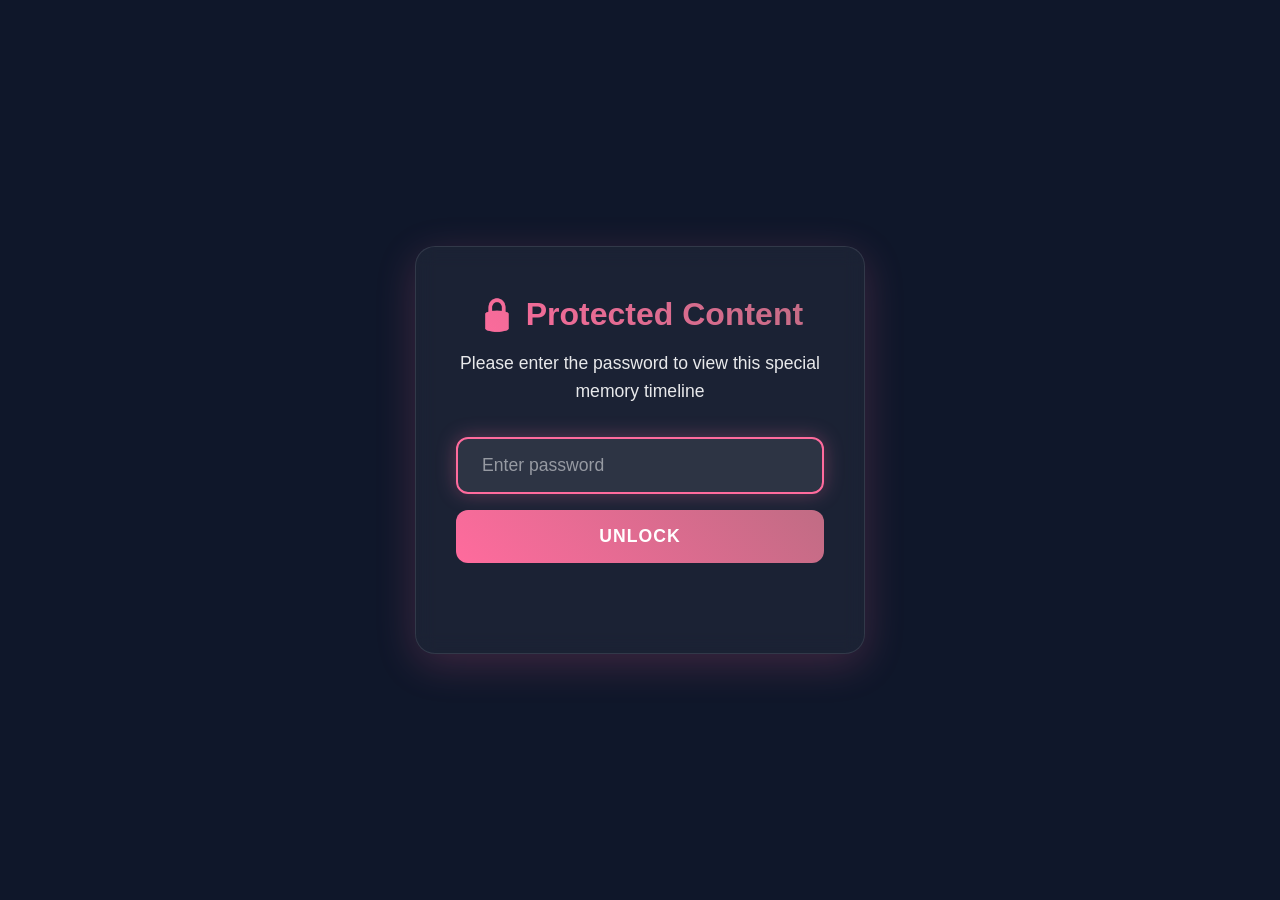
<file: index.html>
<!DOCTYPE html>
<html lang="en">
  <head>
    <meta charset="UTF-8" />
    <meta name="viewport" content="width=device-width, initial-scale=1.0" />
    <title>Our Story 💖</title>
    <link rel="stylesheet" href="style.css" />
  </head>
  <body>
    <div id="password-overlay" class="password-overlay">
      <div class="password-container">
        <h2>🔒 Protected Content</h2>
        <p>Please enter the password to view this special memory timeline</p>
        <form id="password-form">
          <input
            type="password"
            id="password-input"
            placeholder="Enter password"
            autocomplete="off"
            required
          />
          <button type="submit">Unlock</button>
        </form>
        <div id="error-message" class="error-message"></div>
      </div>
    </div>

    <div id="main-content" class="main-content">
      <section class="hero">
        <h1>Our Story</h1>
        <div class="hero-video-container">
          <video
            class="hero-video"
            autoplay
            loop
            playsinline
            webkit-playsinline
            controls
          >
            <source
              src="images/WhatsApp Video 2025-12-29 at 17.44.01.mp4"
              type="video/mp4"
            />
            Your browser does not support the video tag.
          </video>
        </div>
        <section class="intro-message">
          <p class="romantic-intro">
            From the first time we met, I felt something special. Every little
            thing about you your laugh, your smile, your kindness makes my world
            better. Loving you just feels right. This is our story, full of
            moments that turned into memories and memories that I’ll never
            forget ♥️
          </p>
        </section>
      </section>

      <section class="timeline">
        <div class="timeline-container">
          <div class="timeline-item left">
            <div class="timeline-content">
              <div class="timeline-date">Oct 3, 2025</div>
              <img
                src="images/WhatsApp Image 2025-12-29 at 17.49.56.jpeg"
                alt="How We Met"
                class="timeline-image"
              />
              <h3>Engagement Day</h3>
              <p>
                This was not just a date on the calendar, but a promise between
                two hearts. Our dream gained two names, our path became one, and
                our intention was sealed with love and commitment ♥️
              </p>
            </div>
          </div>

          <div class="timeline-item left">
            <div class="timeline-content">
              <div class="timeline-date">Oct 9, 2025</div>
              <img
                src="images/WhatsApp Image 2025-12-29 at 17.55.36.jpeg"
                alt="First Date"
                class="timeline-image"
              />
              <h3>Our First Date</h3>
              <p>
                Time slowed down, words came easily and every smile felt
                familiar, as if our hearts had already met before.♥️
              </p>
            </div>
          </div>

          <div class="timeline-item left">
            <div class="timeline-content">
              <div class="timeline-date">Oct 14, 2025</div>
              <img
                src="images/WhatsApp Image 2025-12-29 at 17.57.15.jpeg"
                alt="First Adventure"
                class="timeline-image"
              />
              <h3>Late night drive</h3>
              <p>quiet roads, soft music, and us 🌙🚗</p>
            </div>
          </div>

          <div class="timeline-item right">
            <div class="timeline-content">
              <div class="timeline-date">Oct 22, 2025</div>
              <img
                src="images/WhatsApp Image 2025-12-29 at 17.58.42.jpeg"
                alt="Summer Memories"
                class="timeline-image"
              />
              <h3>Your support</h3>
              <p>With you beside me, every step feels possible ♥️</p>
            </div>
          </div>

          <div class="timeline-item left">
            <div class="timeline-content">
              <div class="timeline-date">Nov 15, 2025</div>
              <img
                src="images/WhatsApp Image 2025-12-29 at 18.00.28.jpeg"
                alt="Special Celebration"
                class="timeline-image"
              />
              <h3>The day before you traveled</h3>
              <p>
                we lived every moment, celebrated your success, and everything
                felt just right ✈️♥️
              </p>
            </div>
          </div>
        </div>
      </section>

      <section class="final">
        <p>You are my favorite story.</p>
        <p class="soulmate-message">
          No words can ever fully capture how much I love you and how much I
          miss you. Every moment away from you makes me realize even more how
          important you are to me. I wish for your safe journey, for every step
          to be smooth and peaceful. And more than anything, I wish that our
          love story continues forever growing, laughing, and dreaming together,
          hand in hand, heart to heart. ♥️
        </p>
      </section>
    </div>

    <script src="script.js"></script>
  </body>
</html>
</file>
<file: style.css>
* {
  box-sizing: border-box;
}

body {
  margin: 0;
  font-family: 'Arial', sans-serif;
  background: #0f172a;
  color: white;
}

/* Password Protection Overlay */
.password-overlay {
  position: fixed;
  top: 0;
  left: 0;
  width: 100%;
  height: 100%;
  background: #0f172a;
  display: flex;
  justify-content: center;
  align-items: center;
  z-index: 9999;
  opacity: 1;
  transition: opacity 0.5s ease;
}

.password-overlay.hidden {
  opacity: 0;
  pointer-events: none;
}

.password-container {
  background: rgba(255, 255, 255, 0.05);
  padding: 3rem 2.5rem;
  border-radius: 20px;
  backdrop-filter: blur(10px);
  border: 1px solid rgba(255, 255, 255, 0.1);
  box-shadow: 0 10px 40px rgba(255, 107, 157, 0.2);
  text-align: center;
  max-width: 450px;
  width: 90%;
}

.password-container h2 {
  margin: 0 0 1rem 0;
  font-size: 2rem;
  background: linear-gradient(45deg, #ff6b9d, #c06c84);
  -webkit-background-clip: text;
  -webkit-text-fill-color: transparent;
  background-clip: text;
}

.password-container p {
  margin: 0 0 2rem 0;
  opacity: 0.9;
  font-size: 1.1rem;
  line-height: 1.6;
}

#password-form {
  display: flex;
  flex-direction: column;
  gap: 1rem;
}

#password-input {
  padding: 1rem 1.5rem;
  font-size: 1.1rem;
  border: 2px solid rgba(255, 107, 157, 0.3);
  border-radius: 12px;
  background: rgba(255, 255, 255, 0.05);
  color: white;
  outline: none;
  transition: all 0.3s ease;
  font-family: 'Arial', sans-serif;
}

#password-input:focus {
  border-color: #ff6b9d;
  background: rgba(255, 255, 255, 0.08);
  box-shadow: 0 0 20px rgba(255, 107, 157, 0.3);
}

#password-input::placeholder {
  color: rgba(255, 255, 255, 0.5);
}

#password-form button {
  padding: 1rem 2rem;
  font-size: 1.1rem;
  font-weight: bold;
  border: none;
  border-radius: 12px;
  background: linear-gradient(45deg, #ff6b9d, #c06c84);
  color: white;
  cursor: pointer;
  transition: all 0.3s ease;
  font-family: 'Arial', sans-serif;
  text-transform: uppercase;
  letter-spacing: 1px;
}

#password-form button:hover {
  transform: translateY(-2px);
  box-shadow: 0 5px 20px rgba(255, 107, 157, 0.4);
}

#password-form button:active {
  transform: translateY(0);
}

.error-message {
  margin-top: 1rem;
  padding: 0.8rem;
  border-radius: 8px;
  font-size: 0.95rem;
  min-height: 20px;
  transition: all 0.3s ease;
}

.error-message.show {
  background: rgba(239, 68, 68, 0.2);
  border: 1px solid rgba(239, 68, 68, 0.5);
  color: #fca5a5;
  animation: shake 0.5s ease;
}

@keyframes shake {
  0%, 100% { transform: translateX(0); }
  25% { transform: translateX(-10px); }
  75% { transform: translateX(10px); }
}

/* Hide main content initially */
.main-content {
  display: none;
}

.main-content.visible {
  display: block;
}

.hero, .final {
  height: 100vh;
  display: flex;
  flex-direction: column;
  justify-content: center;
  align-items: center;
  text-align: center;
  padding: 20px;
}

.hero h1 {
  font-size: 3rem;
  margin-bottom: 1rem;
  background: linear-gradient(45deg, #ff6b9d, #c06c84);
  -webkit-background-clip: text;
  -webkit-text-fill-color: transparent;
  background-clip: text;
}

.hero p {
  font-size: 1.5rem;
  opacity: 0.9;
}


/* Romantic Introduction Section */
.intro-message {
  padding: 60px 20px;
  display: flex;
  justify-content: center;
  align-items: center;
  text-align: center;
}

.romantic-intro {
  max-width: 900px;
  margin: 0 auto;
  padding: 2.5rem 3rem;
  background: rgba(255, 107, 157, 0.12);
  border-radius: 20px;
  line-height: 2.2;
  font-size: 1.6rem;
  letter-spacing: 0.5px;
  backdrop-filter: blur(10px);
  border: 2px solid rgba(255, 107, 157, 0.3);
  box-shadow: 0 10px 40px rgba(255, 107, 157, 0.25);
  background: linear-gradient(135deg, rgba(255, 107, 157, 0.15), rgba(192, 108, 132, 0.1));
  font-style: italic;
  color: #ffd1dc;
  text-shadow: 0 2px 10px rgba(255, 107, 157, 0.3);
  animation: fadeInUp 1s ease-out;
}

@keyframes fadeInUp {
  from {
    opacity: 0;
    transform: translateY(30px);
  }
  to {
    opacity: 1;
    transform: translateY(0);
  }
}

.final h2 {
  font-size: 2.5rem;
  margin-bottom: 1rem;
}

.final p {
  font-size: 1.3rem;
  opacity: 0.9;
}

.soulmate-message {
  max-width: 800px;
  margin: 2rem auto !important;
  padding: 2rem 2.5rem;
  background: rgba(255, 107, 157, 0.08);
  border-left: 4px solid #ff6b9d;
  border-radius: 12px;
  line-height: 2;
  font-size: 1.4rem !important;
  letter-spacing: 0.3px;
  text-align: left;
  opacity: 1 !important;
  backdrop-filter: blur(10px);
  border: 1px solid rgba(255, 107, 157, 0.2);
  border-left: 4px solid #ff6b9d;
  box-shadow: 0 8px 32px rgba(255, 107, 157, 0.15);
}

.timeline {
  padding: 80px 20px;
  position: relative;
}

.timeline-container {
  max-width: 1200px;
  margin: 0 auto;
  position: relative;
}

/* Center line */
.timeline-container::before {
  content: '';
  position: absolute;
  left: 50%;
  transform: translateX(-50%);
  width: 4px;
  height: 100%;
  background: linear-gradient(180deg, #ff6b9d, #c06c84);
  border-radius: 2px;
}

.timeline-item {
  position: relative;
  width: 50%;
  padding: 20px 40px;
  margin-bottom: 50px;
}

.timeline-item.left {
  left: 0;
  padding-right: 60px;
}

.timeline-item.right {
  left: 50%;
  padding-left: 60px;
}

/* Timeline dots */
.timeline-item::before {
  content: '';
  position: absolute;
  width: 20px;
  height: 20px;
  background: #ff6b9d;
  border: 4px solid #0f172a;
  border-radius: 50%;
  top: 30px;
  z-index: 1;
  box-shadow: 0 0 20px rgba(255, 107, 157, 0.5);
}

.timeline-item.left::before {
  right: -10px;
}

.timeline-item.right::before {
  left: -10px;
}

.timeline-content {
  background: rgba(255, 255, 255, 0.05);
  padding: 20px;
  border-radius: 15px;
  backdrop-filter: blur(10px);
  border: 1px solid rgba(255, 255, 255, 0.1);
  transition: transform 0.3s ease, box-shadow 0.3s ease;
}

.timeline-content:hover {
  transform: translateY(-5px);
  box-shadow: 0 10px 30px rgba(255, 107, 157, 0.3);
}

.timeline-date {
  color: #ff6b9d;
  font-size: 0.9rem;
  font-weight: bold;
  margin-bottom: 10px;
  text-transform: uppercase;
  letter-spacing: 1px;
}

.timeline-image {
  width: 100%;
  height: 250px;
  object-fit: cover;
  border-radius: 10px;
  margin-bottom: 15px;
  box-shadow: 0 5px 15px rgba(0, 0, 0, 0.3);
}

.timeline-content h3 {
  margin: 0 0 10px 0;
  font-size: 1.5rem;
  color: #fff;
}

.timeline-content p {
  margin: 0;
  line-height: 1.6;
  opacity: 0.9;
  font-size: 1rem;
}

/* Responsive design for tablets and mobile */
@media screen and (max-width: 768px) {
  .timeline-container::before {
    left: 30px;
  }

  .timeline-item {
    width: 100%;
    padding-left: 70px;
    padding-right: 20px;
    left: 0 !important;
    margin-bottom: 40px;
  }

  .timeline-item::before {
    left: 20px !important;
  }

  .timeline-content {
    padding: 15px;
  }

  .timeline-image {
    height: 200px;
  }

  .timeline-content h3 {
    font-size: 1.3rem;
  }

  .timeline-content p {
    font-size: 0.95rem;
  }

  .hero h1 {
    font-size: 2rem;
  }

  .hero p {
    font-size: 1.2rem;
  }
  .final h2 {
    font-size: 1.8rem;
  }

  .final p {
    font-size: 1.1rem;
    max-width: 90%;
    margin: 0 auto 1rem auto;
  }

  .soulmate-message {
    font-size: 1.2rem !important;
    padding: 1.5rem 2rem;
    line-height: 1.9;
    margin: 1.5rem auto !important;
    max-width: 95%;
  }

  .intro-message {
    padding: 40px 15px;
  }

  .romantic-intro {
    font-size: 1.3rem;
    padding: 1.8rem 2rem;
    line-height: 2;
    max-width: 95%;
  }
}

/* Responsive design for small phones */
@media screen and (max-width: 480px) {
  .hero, .final {
    padding: 15px;
  }

  .hero h1 {
    font-size: 1.5rem;
    margin-bottom: 0.5rem;
  }

  .hero p {
    font-size: 1rem;
  }
  .timeline {
    padding: 40px 10px;
  }

  .timeline-container::before {
    left: 20px;
    width: 3px;
  }

  .timeline-item {
    padding-left: 50px;
    padding-right: 10px;
    margin-bottom: 30px;
  }

  .timeline-item::before {
    left: 11px !important;
    width: 16px;
    height: 16px;
    border-width: 3px;
  }

  .timeline-content {
    padding: 12px;
    border-radius: 12px;
  }

  .timeline-date {
    font-size: 0.75rem;
    margin-bottom: 8px;
  }

  .timeline-image {
    height: 180px;
    margin-bottom: 12px;
    border-radius: 8px;
  }

  .timeline-content h3 {
    font-size: 1.1rem;
    margin-bottom: 8px;
  }

  .timeline-content p {
    font-size: 0.9rem;
    line-height: 1.5;
  }

  .final h2 {
    font-size: 1.5rem;
    margin-bottom: 0.8rem;
  }

  .final p {
    font-size: 0.95rem;
    line-height: 1.6;
    max-width: 95%;
  }

  .soulmate-message {
    font-size: 1rem !important;
    padding: 1.2rem 1.5rem;
    line-height: 1.8;
    margin: 1.2rem auto !important;
    max-width: 98%;
    letter-spacing: 0.2px;
  }

  .intro-message {
    padding: 30px 10px;
  }

  .romantic-intro {
    font-size: 1.1rem;
    padding: 1.5rem 1.5rem;
    line-height: 1.9;
    max-width: 98%;
    letter-spacing: 0.3px;
  }

  /* Password overlay responsive */
  .password-container {
    padding: 2rem 1.5rem;
    max-width: 95%;
  }

  .password-container h2 {
    font-size: 1.5rem;
  }

  .password-container p {
    font-size: 0.95rem;
  }

  #password-input,
  #password-form button {
    font-size: 1rem;
    padding: 0.9rem 1.2rem;
  }
}

/* Hero Video Styles */
.hero-video-container {
  width: 100%;
  max-width: 600px;
  margin: 2rem auto;
  border-radius: 20px;
  overflow: hidden;
  box-shadow: 0 10px 40px rgba(255, 107, 157, 0.3);
  border: 2px solid rgba(255, 107, 157, 0.3);
  background: #000;
  backdrop-filter: blur(10px);
  position: relative;
}

.hero-video {
  width: 100%;
  max-height: 450px;
  display: block;
  object-fit: contain;
  border-radius: 18px;
  background: #000;
}

/* Mobile video optimizations */
@media screen and (max-width: 768px) {
  .hero-video-container {
    max-width: 90%;
    margin: 1.5rem auto;
    border-radius: 15px;
  }
  
  .hero-video {
    max-height: 350px;
    border-radius: 13px;
  }
}

@media screen and (max-width: 480px) {
  .hero-video-container {
    max-width: 95%;
    margin: 1rem auto;
    border-radius: 12px;
    border-width: 1px;
  }
  
  .hero-video {
    max-height: 280px;
    border-radius: 10px;
  }
}
</file>
<file: test-parser/style.css>
* {
  box-sizing: border-box;
}

body {
  margin: 0;
  font-family: 'Arial', sans-serif;
  background: #0f172a;
  color: white;
}

/* Password Protection Overlay */
.password-overlay {
  position: fixed;
  top: 0;
  left: 0;
  width: 100%;
  height: 100%;
  background: #0f172a;
  display: flex;
  justify-content: center;
  align-items: center;
  z-index: 9999;
  opacity: 1;
  transition: opacity 0.5s ease;
}

.password-overlay.hidden {
  opacity: 0;
  pointer-events: none;
}

.password-container {
  background: rgba(255, 255, 255, 0.05);
  padding: 3rem 2.5rem;
  border-radius: 20px;
  backdrop-filter: blur(10px);
  border: 1px solid rgba(255, 255, 255, 0.1);
  box-shadow: 0 10px 40px rgba(255, 107, 157, 0.2);
  text-align: center;
  max-width: 450px;
  width: 90%;
}

.password-container h2 {
  margin: 0 0 1rem 0;
  font-size: 2rem;
  background: linear-gradient(45deg, #ff6b9d, #c06c84);
  -webkit-background-clip: text;
  -webkit-text-fill-color: transparent;
  background-clip: text;
}

.password-container p {
  margin: 0 0 2rem 0;
  opacity: 0.9;
  font-size: 1.1rem;
  line-height: 1.6;
}

#password-form {
  display: flex;
  flex-direction: column;
  gap: 1rem;
}

#password-input {
  padding: 1rem 1.5rem;
  font-size: 1.1rem;
  border: 2px solid rgba(255, 107, 157, 0.3);
  border-radius: 12px;
  background: rgba(255, 255, 255, 0.05);
  color: white;
  outline: none;
  transition: all 0.3s ease;
  font-family: 'Arial', sans-serif;
}

#password-input:focus {
  border-color: #ff6b9d;
  background: rgba(255, 255, 255, 0.08);
  box-shadow: 0 0 20px rgba(255, 107, 157, 0.3);
}

#password-input::placeholder {
  color: rgba(255, 255, 255, 0.5);
}

#password-form button {
  padding: 1rem 2rem;
  font-size: 1.1rem;
  font-weight: bold;
  border: none;
  border-radius: 12px;
  background: linear-gradient(45deg, #ff6b9d, #c06c84);
  color: white;
  cursor: pointer;
  transition: all 0.3s ease;
  font-family: 'Arial', sans-serif;
  text-transform: uppercase;
  letter-spacing: 1px;
}

#password-form button:hover {
  transform: translateY(-2px);
  box-shadow: 0 5px 20px rgba(255, 107, 157, 0.4);
}

#password-form button:active {
  transform: translateY(0);
}

.error-message {
  margin-top: 1rem;
  padding: 0.8rem;
  border-radius: 8px;
  font-size: 0.95rem;
  min-height: 20px;
  transition: all 0.3s ease;
}

.error-message.show {
  background: rgba(239, 68, 68, 0.2);
  border: 1px solid rgba(239, 68, 68, 0.5);
  color: #fca5a5;
  animation: shake 0.5s ease;
}

@keyframes shake {
  0%, 100% { transform: translateX(0); }
  25% { transform: translateX(-10px); }
  75% { transform: translateX(10px); }
}

/* Hide main content initially */
.main-content {
  display: none;
}

.main-content.visible {
  display: block;
}

.hero, .final {
  height: 100vh;
  display: flex;
  flex-direction: column;
  justify-content: center;
  align-items: center;
  text-align: center;
  padding: 20px;
}

.hero h1 {
  font-size: 3rem;
  margin-bottom: 1rem;
  background: linear-gradient(45deg, #ff6b9d, #c06c84);
  -webkit-background-clip: text;
  -webkit-text-fill-color: transparent;
  background-clip: text;
}

.hero p {
  font-size: 1.5rem;
  opacity: 0.9;
}

/* Romantic Introduction Section */
.intro-message {
  padding: 60px 20px;
  display: flex;
  justify-content: center;
  align-items: center;
  text-align: center;
}

.romantic-intro {
  max-width: 900px;
  margin: 0 auto;
  padding: 2.5rem 3rem;
  background: rgba(255, 107, 157, 0.12);
  border-radius: 20px;
  line-height: 2.2;
  font-size: 1.6rem;
  letter-spacing: 0.5px;
  backdrop-filter: blur(10px);
  border: 2px solid rgba(255, 107, 157, 0.3);
  box-shadow: 0 10px 40px rgba(255, 107, 157, 0.25);
  background: linear-gradient(135deg, rgba(255, 107, 157, 0.15), rgba(192, 108, 132, 0.1));
  font-style: italic;
  color: #ffd1dc;
  text-shadow: 0 2px 10px rgba(255, 107, 157, 0.3);
  animation: fadeInUp 1s ease-out;
}

@keyframes fadeInUp {
  from {
    opacity: 0;
    transform: translateY(30px);
  }
  to {
    opacity: 1;
    transform: translateY(0);
  }
}

.final h2 {
  font-size: 2.5rem;
  margin-bottom: 1rem;
}

.final p {
  font-size: 1.3rem;
  opacity: 0.9;
}

.soulmate-message {
  max-width: 800px;
  margin: 2rem auto !important;
  padding: 2rem 2.5rem;
  background: rgba(255, 107, 157, 0.08);
  border-left: 4px solid #ff6b9d;
  border-radius: 12px;
  line-height: 2;
  font-size: 1.4rem !important;
  letter-spacing: 0.3px;
  text-align: left;
  opacity: 1 !important;
  backdrop-filter: blur(10px);
  border: 1px solid rgba(255, 107, 157, 0.2);
  border-left: 4px solid #ff6b9d;
  box-shadow: 0 8px 32px rgba(255, 107, 157, 0.15);
}

.timeline {
  padding: 80px 20px;
  position: relative;
}

.timeline-container {
  max-width: 1200px;
  margin: 0 auto;
  position: relative;
}

/* Center line */
.timeline-container::before {
  content: '';
  position: absolute;
  left: 50%;
  transform: translateX(-50%);
  width: 4px;
  height: 100%;
  background: linear-gradient(180deg, #ff6b9d, #c06c84);
  border-radius: 2px;
}

.timeline-item {
  position: relative;
  width: 50%;
  padding: 20px 40px;
  margin-bottom: 50px;
}

.timeline-item.left {
  left: 0;
  padding-right: 60px;
}

.timeline-item.right {
  left: 50%;
  padding-left: 60px;
}

/* Timeline dots */
.timeline-item::before {
  content: '';
  position: absolute;
  width: 20px;
  height: 20px;
  background: #ff6b9d;
  border: 4px solid #0f172a;
  border-radius: 50%;
  top: 30px;
  z-index: 1;
  box-shadow: 0 0 20px rgba(255, 107, 157, 0.5);
}

.timeline-item.left::before {
  right: -10px;
}

.timeline-item.right::before {
  left: -10px;
}

.timeline-content {
  background: rgba(255, 255, 255, 0.05);
  padding: 20px;
  border-radius: 15px;
  backdrop-filter: blur(10px);
  border: 1px solid rgba(255, 255, 255, 0.1);
  transition: transform 0.3s ease, box-shadow 0.3s ease;
}

.timeline-content:hover {
  transform: translateY(-5px);
  box-shadow: 0 10px 30px rgba(255, 107, 157, 0.3);
}

.timeline-date {
  color: #ff6b9d;
  font-size: 0.9rem;
  font-weight: bold;
  margin-bottom: 10px;
  text-transform: uppercase;
  letter-spacing: 1px;
}

.timeline-image {
  width: 100%;
  height: 250px;
  object-fit: cover;
  border-radius: 10px;
  margin-bottom: 15px;
  box-shadow: 0 5px 15px rgba(0, 0, 0, 0.3);
}

.timeline-content h3 {
  margin: 0 0 10px 0;
  font-size: 1.5rem;
  color: #fff;
}

.timeline-content p {
  margin: 0;
  line-height: 1.6;
  opacity: 0.9;
  font-size: 1rem;
}

/* Responsive design for tablets and mobile */
@media screen and (max-width: 768px) {
  .timeline-container::before {
    left: 30px;
  }

  .timeline-item {
    width: 100%;
    padding-left: 70px;
    padding-right: 20px;
    left: 0 !important;
    margin-bottom: 40px;
  }

  .timeline-item::before {
    left: 20px !important;
  }

  .timeline-content {
    padding: 15px;
  }

  .timeline-image {
    height: 200px;
  }

  .timeline-content h3 {
    font-size: 1.3rem;
  }

  .timeline-content p {
    font-size: 0.95rem;
  }

  .hero h1 {
    font-size: 2rem;
  }

  .hero p {
    font-size: 1.2rem;
  }

  .final h2 {
    font-size: 1.8rem;
  }

  .final p {
    font-size: 1.1rem;
    max-width: 90%;
    margin: 0 auto 1rem auto;
  }

  .soulmate-message {
    font-size: 1.2rem !important;
    padding: 1.5rem 2rem;
    line-height: 1.9;
    margin: 1.5rem auto !important;
    max-width: 95%;
  }

  .intro-message {
    padding: 40px 15px;
  }

  .romantic-intro {
    font-size: 1.3rem;
    padding: 1.8rem 2rem;
    line-height: 2;
    max-width: 95%;
  }
}

/* Responsive design for small phones */
@media screen and (max-width: 480px) {
  .hero, .final {
    padding: 15px;
  }

  .hero h1 {
    font-size: 1.5rem;
    margin-bottom: 0.5rem;
  }

  .hero p {
    font-size: 1rem;
  }

  .timeline {
    padding: 40px 10px;
  }

  .timeline-container::before {
    left: 20px;
    width: 3px;
  }

  .timeline-item {
    padding-left: 50px;
    padding-right: 10px;
    margin-bottom: 30px;
  }

  .timeline-item::before {
    left: 11px !important;
    width: 16px;
    height: 16px;
    border-width: 3px;
  }

  .timeline-content {
    padding: 12px;
    border-radius: 12px;
  }

  .timeline-date {
    font-size: 0.75rem;
    margin-bottom: 8px;
  }

  .timeline-image {
    height: 180px;
    margin-bottom: 12px;
    border-radius: 8px;
  }

  .timeline-content h3 {
    font-size: 1.1rem;
    margin-bottom: 8px;
  }

  .timeline-content p {
    font-size: 0.9rem;
    line-height: 1.5;
  }

  .final h2 {
    font-size: 1.5rem;
    margin-bottom: 0.8rem;
  }

  .final p {
    font-size: 0.95rem;
    line-height: 1.6;
    max-width: 95%;
  }

  .soulmate-message {
    font-size: 1rem !important;
    padding: 1.2rem 1.5rem;
    line-height: 1.8;
    margin: 1.2rem auto !important;
    max-width: 98%;
    letter-spacing: 0.2px;
  }

  .intro-message {
    padding: 30px 10px;
  }

  .romantic-intro {
    font-size: 1.1rem;
    padding: 1.5rem 1.5rem;
    line-height: 1.9;
    max-width: 98%;
    letter-spacing: 0.3px;
  }

  /* Password overlay responsive */
  .password-container {
    padding: 2rem 1.5rem;
    max-width: 95%;
  }

  .password-container h2 {
    font-size: 1.5rem;
  }

  .password-container p {
    font-size: 0.95rem;
  }

  #password-input,
  #password-form button {
    font-size: 1rem;
    padding: 0.9rem 1.2rem;
  }
}
</file>
